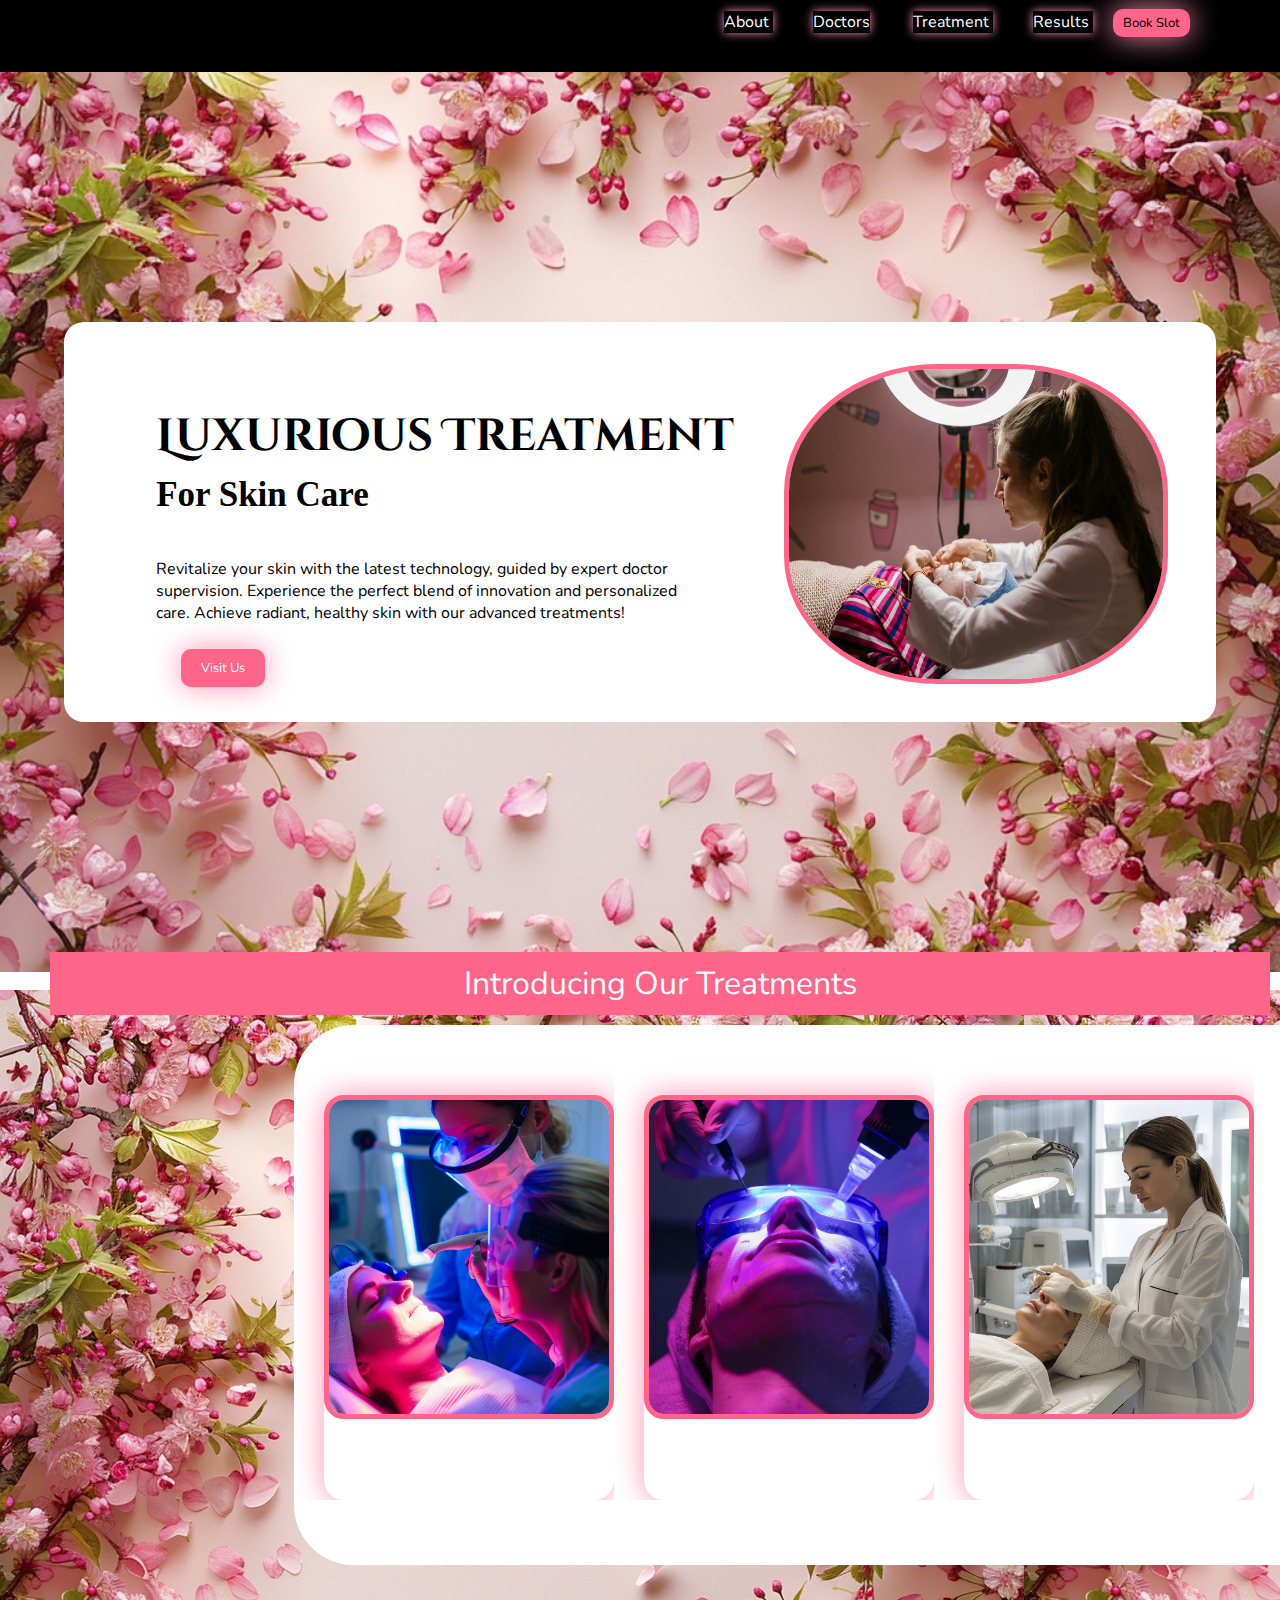
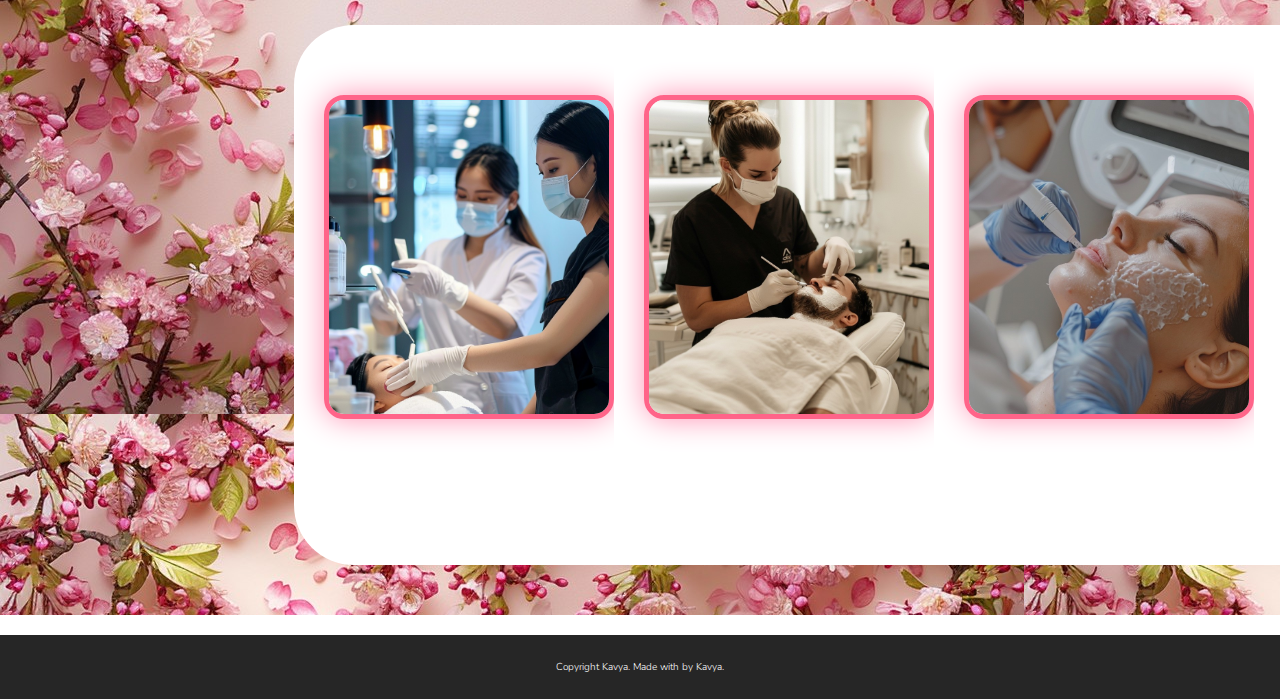
<file: landing-page/index.html>
<!DOCTYPE html>
<html lang="en">
  <head>
    <meta charset="UTF-8" />
    <meta name="viewport" content="width=device-width, initial-scale=1.0" />
    <title>SkinSoul Sanctuary</title>
    <link rel="stylesheet" href="style.css" />
    <link
    rel="stylesheet"
    href="https://cdnjs.cloudflare.com/ajax/libs/font-awesome/6.5.2/css/all.min.css"
    integrity="sha512-SnH5WK+bZxgPHs44uWIX+LLJAJ9/2PkPKZ5QiAj6Ta86w+fsb2TkcmfRyVX3pBnMFcV7oQPJkl9QevSCWr3W6A=="
    crossorigin="anonymous"
    referrerpolicy="no-referrer"
  />
  </head>

  <body>
    <!--------------------HEADER---------------------------->
    <div class="header1" id="header1">
      <header id="header" class="header">
        <nav class="nav" id="nav">
          <a href="#">About </a>
          <a href="#">Doctors</a>
          <a href="#">Treatment </a>
          <a href="#">Results </a>
          <button type="submit" class="button">Book Slot</button>
        </nav>
      </header>
    </div>

    <div class="container1">
      <div class="right">
        <p class="one">Luxurious Treatment</p>
        <p class="two">For Skin Care</p>
        <p class="about-main">
          Revitalize your skin with the latest technology, guided by expert
          doctor supervision. Experience the perfect blend of innovation and
          personalized care. Achieve radiant, healthy skin with our advanced
          treatments!
          <button type="submit" class="button btn">Visit Us</button>
        </p>
      </div>
      <div class="left">
        <img src="imgs/main.jpg" alt="" srcset="" />
      </div>
    </div>

    <section class="border">
      <hr />
    </section>

    <!-- ------------------our treatments------------------------ -->
     <div class="treatment-cell">
    <section class="treatment" id="treatment">
      <div class="heading">
        <p class="head">Introducing Our Treatments</p>

        <div class="treat-box">

          <div class="treatment-images">
            
            <div class="img-box">
              <div class="treat-img"><img src="imgs/img 4.jpg" alt="" />
              </div>
            </div>
            <div class="img-box">
              <div class="treat-img"><img src="imgs/img 1.jpg" alt="" /></div>
            </div>
            <div class="img-box">
              <div class="treat-img"><img src="imgs/img 3.jpg" alt="" /></div>
            </div>

            
          </div>
        </div>
      </div>
    </section>

    <section class="treatment2" id="treatment2">
      <div class="heading">
        <p class="head2"></p>

        <div class="treat-box2">

          <div class="treatment-images2">
            
            <div class="img-box2">
              <div class="treat-img2"><img src="imgs/img2.jpg" alt="" />
              </div>
            </div>
            <div class="img-box2">
              <div class="treat-img2"><img src="imgs/img 6.jpg" alt="" /></div>
            </div>
            <div class="img-box2">
              <div class="treat-img2"><img src="imgs/img 5.jpg" alt="" /></div>
            </div>

            
          </div>
        </div>
      </div>
    </section>
  </div>

    <footer class="footer" id="footer">
      <div class="copyright">
        <p>
          Copyright Kavya. Made with <i class="fa-solid fa-heart"></i> by Kavya.
        </p>
      </div>
    </footer>

    
  </body>
</html>
</file>
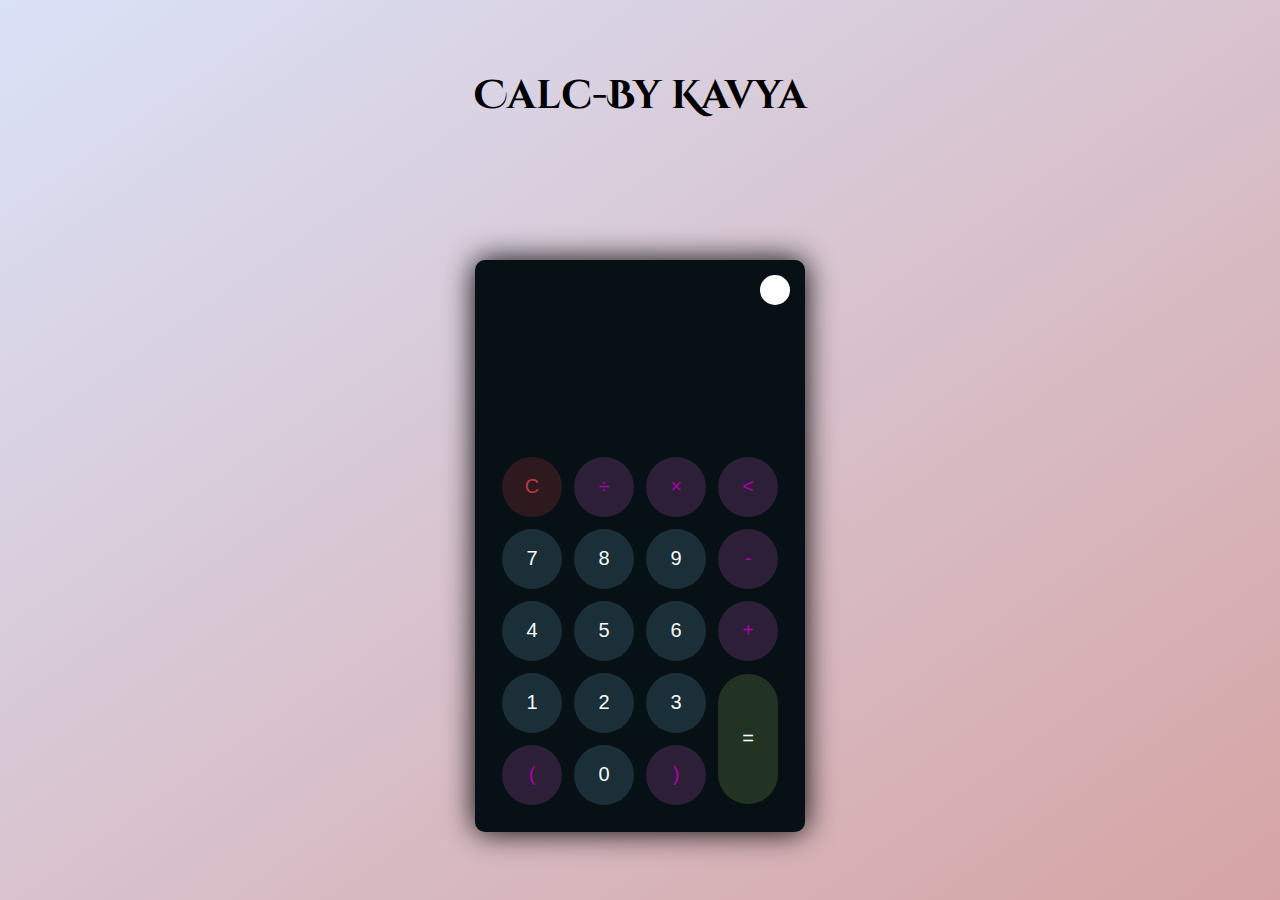
<file: calculator/calculator.html>
<!DOCTYPE html>
<html lang="en">
<head>
    <meta charset="UTF-8">
    <meta http-equiv="X-UA-Compatible" content="IE=edge">
    <meta name="viewport" content="width=device-width, initial-scale=1.0">
    <link rel="stylesheet" href="stylecalc.css">
    <title>Calculator-By Kavya</title>
</head>
<body>
    <div class="container">
        <div class="heading">
            Calc-By Kavya
        </div>
        <div class="calculator dark">
            <div class="theme-toggler active">
                <i class="toggler-icon"></i>
            </div>
            <div class="display-screen">
                <div id="display"></div>
            </div>
            <div class="buttons">
                <table>
                    <tr>
                        <td><button class="btn-operator" id="clear">C</button></td>
                        <td><button class="btn-operator" id="/">&divide;</button></td>
                        <td><button class="btn-operator" id="*">&times;</button></td>
                        <td><button class="btn-operator" id="backspace"><</button></td>
                    </tr>
                    <tr>
                        <td><button class="btn-number" id="7">7</button></td>
                        <td><button class="btn-number" id="8">8</button></td>
                        <td><button class="btn-number" id="9">9</button></td>
                        <td><button class="btn-operator" id="-">-</button></td>
                    </tr>
                    <tr>
                        <td><button class="btn-number" id="4">4</button></td>
                        <td><button class="btn-number" id="5">5</button></td>
                        <td><button class="btn-number" id="6">6</button></td>
                        <td><button class="btn-operator" id="+">+</button></td>
                    </tr>
                    <tr>
                        <td><button class="btn-number" id="1">1</button></td>
                        <td><button class="btn-number" id="2">2</button></td>
                        <td><button class="btn-number" id="3">3</button></td>
                        <td rowspan="2"><button class="btn-equal" id="equal">=</button></td>
                    </tr>
                    <tr>
                        <td><button class="btn-operator" id="(">(</button></td>
                        <td><button class="btn-number" id="0">0</button></td>
                        <td><button class="btn-operator" id=")">)</button></td>
                    </tr>
                </table>
            </div>
        </div>
    </div>
    <script src="scriptcalc.js"></script>
</body>
</html>
</file>
<file: landing-page/style.css>
@import url("https://fonts.googleapis.com/css2?family=Nunito:ital,wght@0,200..1000;1,200..1000&display=swap");
@import url("https://fonts.googleapis.com/css2?family=Playwrite+BE+VLG:wght@100..400&display=swap");
@import url("https://fonts.googleapis.com/css2?family=Cinzel:wght@400..900&display=swap");
@import url("https://fonts.googleapis.com/css2?family=Philosopher:ital,wght@0,400;0,700;1,400;1,700&display=swap");
@import url("https://fonts.googleapis.com/css2?family=Cinzel+Decorative:wght@400;700;900&display=swap");

* {
  padding: 0;
  margin: 0;
  box-sizing: border-box;
  border: none;
  outline: none;
  scroll-behavior: smooth;
  font-family: "Nunito", sans-serif;
  text-decoration: none;
}

/* body{
    background-repeat: no-repeat;
    background-image: url(imgs/backgorund.jpg);
    background-size:cover;
    background-position: center;
    height:100%;
    width:100%;
} */

:root {
  --bg-color: #fff;
  --snd-bg-color: #ff6489;
  --text-color: #000;
  --main-color: #ff92b3;
}

html {
  font-size: 62.5%;
  overflow-x: hidden;
}

#header1 {
  background-color: black;
  color: #fff;
  width: 100%;
  height: 8vh;
  font-family: "Nunito", sans-serif;
}

#header .nav {
  padding-top: 9px;
  margin-left: 55%;
}

#header1 .nav a {
  font-size: medium;
  margin: 20px;
  color: var(--bg-color);
  box-shadow: 0 0 1rem #ff92b3;
  transition: 0.5 ease;
}

#header1 .nav a:hover {
  color: #ff92b3;
  box-shadow: none;
}

#header1 .button {
  /* margin-bottom: 2px; */
  padding-top: 6px;
  display: inline-block;
  padding: 0.5rem 1rem;
  background: #ff6489;
  border-radius: 10px;
  font-size: small;

  box-shadow: 0 0 3rem #ff92b3;
  transition: 0.4 ease;

  animation: floatbutton 4s ease infinite;
}

@keyframes floatbutton {
  0% {
    transform: translateY(0);
  }
  50% {
    transform: translateY(0.5rem);
  }
  100% {
    transform: translateY(-0.9rem);
  }
}

#header1 .button:hover {
  box-shadow: none;
}

.container1 {
  z-index: 0;
  height: 100vh;
  width: 100%;
  margin-top: 0;
  display: flex;
  justify-content: center;
  align-items: center;
  flex-direction: row;
  background: url(imgs/backgorund.jpg);
  background-size: cover;
  background-position: center;
  background-repeat: no-repeat;
}
.right {
  width: 60%;
  height: 400px;
  background: #fff;
  border-top-left-radius: 20px;
  border-bottom-left-radius: 20px;
  /* background: url(imgs/backgorund.jpg); */
}

.left {
  width: 30%;
  height: 400px;
  background: #fff;
  border-top-right-radius: 20px;
  border-bottom-right-radius: 20px;
  /* background: url(imgs/backgorund.jpg); */
}

.left img {
  position: relative;
  top: -2%;
  left: -19%;
  height: 80%;
  width: 100%;
  margin: 50px auto 0 25px;
  border-radius: 40%;
  border: 5px solid #ff6489;
  transform-style: preserve-3d;
  /* animation: rotateY 15s infinite linear; */
}

@keyframes rotateY {
  from {
    transform: rotateY(0deg);
  }
  to {
    transform: rotateY(360deg);
  }
}

.container1 .container {
  background: url(imgs/backgorund.jpg);
  position: absolute;
  left: -9%;
  top: -20%;
  color: #000;
  margin-top: 30vh;
  height: 80vh;
  margin-left: 10vw;
  width: 96vw;
  flex-basis: 30%;
}

.right one {
  position: relative;
  top: 40%;
  left: 8%;

  margin: 6px;
}

.one {
  margin-top: 11%;
  margin-left: 12%;
  font-size: 4.5rem;
  /* text-shadow: 0 0 5px #fff, 0 0 10px #fff, 0 0 15px #fff, 0 0 20px #ff92b3, 0 0 25px #ff92b3, 0 0 30px#ff92b3 , 0 0 35px #ff92b3; */
  font-family: "Cinzel Decorative";
  font-weight: bolder;
  font-style: normal;
}
.two {
  margin-top: 1%;
  margin-left: 12%;
  font-size: 3.5rem;
  /* text-shadow: 0 0 5px #fff, 0 0 10px #fff, 0 0 15px #fff, 0 0 20px #ff92b3, 0 0 25px #ff92b3, 0 0 30px#ff92b3 , 0 0 35px #ff92b3; */
  font-family: "philospher";
  font-weight: bold;
  font-style: normal;
}
.container1 .about-main {
  font-family: "Nunito";
  position: absolute;
  left: 12.2%;
  top: 62%;
  width: 42%;
  font-size: medium;
  /* text-shadow: 0 0 5px #fff, 0 0 10px #fff, 0 0 15px #ff92b3, 0 0 20px #ff92b3, 0 0 25px #ff92b3, 0 0 30px#ff6489 , 0 0 35px #ff6489; */
}

.btn {
  margin-top: 25px;
  display: inline-block;
  padding: 1rem 2rem;
  background: #ff6489;
  border-radius: 10px;
  font-size: small;
  margin-left: 25px;
  box-shadow: 0 0 3rem #ff92b3;
  transition: 0.4 ease;
  color: white;
  animation: rotateX 15s infinite linear; 
   transition: 0s;
}

.btn:hover {
  box-shadow: none;
  animation: rotateX2 15s infinite linear; 
}

@keyframes rotateX {
  from {
    transform: rotateX(0deg);
  }
  to {
    transform: rotateX(360deg);
  }
}

@keyframes rotateX2 {
  from {
    transform: rotateX(0deg);
  }
  to {
    transform: rotateX(0deg);
  }
}

.border{
  height: 2vh;
  width: 1vw;
}

.treatment {
  /* background-color: #f59ab5; */
  padding: 10px 10px;
}

.heading {
  margin-left: 40px;
  font-size: xx-large;
}

.head {
  display: flex;
  background-color: #ff6489;
  color: #fff;
  margin-top: -48px;
  margin-bottom: 10px;
  justify-content: center;
  padding: 10px 10px;
}

.treat-box {
  background-color: #fff;
  position: relative;
  left: 20%;
  width: 100vw;
  height: 60vh;
  border-top-left-radius: 60px;
  border-bottom-left-radius: 60px;
}

.treatment-images {
  display: grid;
  grid-template-columns: repeat(4, 1fr);
  align-items: center;
  /* gap: .5rem; */
}

.img-box {
  position: relative;
  overflow: hidden;
  display: flex;
}

.treat-img {
  margin-top: 70px;
  margin-left: 30px;
  width: 25vw;
  height: 45vh;
  border-radius: 20px;
  box-shadow: 0 0 3rem #ff92b3;
}

.treat-img img {
  width: 100%;
  height: 80%;
  object-fit: cover;
  object-position: center;
  border-radius: 20px;
  border: solid 5px #ff6489;
}

.treatment2 {
  /* background-color: #f59ab5; */
  padding: 50px 10px;
}

.heading2 {
  margin-left: 40px;
  font-size: xx-large;
}

/* .head2 {
  display: flex;
  background-color: #ff6489;
  color: #fff;
  margin-top: -48px;
  margin-bottom: 10px;
  justify-content: center;
  padding: 10px 10px;
} */

.treat-box2 {
  background-color: #fff;
  position: relative;
  left: 20%;
  width: 100vw;
  height: 60vh;
  border-top-left-radius: 60px;
  border-bottom-left-radius: 60px;
}

.treatment-images2 {
  display: grid;
  grid-template-columns: repeat(4, 1fr);
  align-items: center;
  /* gap: .5rem; */
}

.img-box2 {
  position: relative;
  overflow: hidden;
  display: flex;
}

.treat-img2 {
  margin-top: 70px;
  margin-left: 30px;
  width: 25vw;
  height: 45vh;
  border-radius: 20px;
}

.treat-img2 img {
  width: 100%;
  height: 80%;
  object-fit: cover;
  object-position: center;
  border-radius: 20px;
  border: solid 5px #ff6489;
  box-shadow: 0 0 3rem #ff92b3;
}


.copyright{
  width: 100%;
  text-align: center;
  padding: 25px 0;
  background:#262626;
  color: #fff;
  font-weight: 300;
  margin-top: 20px;
}
.copyright i{
  color: #ff004f;
}

.treatment-cell{
  background-image: url(imgs/backgorund.jpg);
}
</file>
<file: calculator/stylecalc.css>
@import url("https://fonts.googleapis.com/css2?family=Cinzel+Decorative:wght@400;700;900&display=swap");

* {
    padding: 0;
    margin: 0;
    box-sizing: border-box;
    outline: 0;
    transition: all 0.5s ease;
}

body {
    font-family: sans-serif;
}

.heading{
    font-family: "Cinzel Decorative";
    font-size: 2.5rem;
    font-weight: 700;
}

a {
    text-decoration: none;
    color: #fff;
}

body {
    background-image: linear-gradient( to bottom right, #DAE2F8,#D6A4A4);
}

.container {
    height: 100vh;
    width: 100vw;
    display: grid;
    place-items: center;
}

.calculator {
    position: relative;
    height: auto;
    width: auto;
    padding: 20px;
    border-radius: 10px;
    box-shadow: 0 0 30px #000;
}

.theme-toggler {
    position: absolute;
    top: 30px;
    right: 30px;
    color: #fff;
    cursor: pointer;
    z-index: 1;
}

.theme-toggler.active {
    color: #333;
}

.theme-toggler.active::before {
    background-color: #fff;
}

.theme-toggler::before {
    content: '';
    height: 30px;
    width: 30px;
    position: absolute;
    top: 50%;
    transform: translate(-50%, -50%);
    border-radius: 50%;
    background-color: #333;
    z-index: -1;
}

#display {
    margin: 0 10px;
    height: 150px;
    width: auto;
    max-width: 270px;
    display: flex;
    align-items: flex-end;
    justify-content: flex-end;
    font-size: 30px;
    margin-bottom: 20px;
    overflow-x: scroll;
  }

#display::-webkit-scrollbar {
    display: block;
    height: 3px;
}

button {
    height: 60px;
    width: 60px;
    border: 0;
    border-radius: 30px;
    margin: 5px;
    font-size: 20px;
    cursor: pointer;
    transition: all 200ms ease;
}

button:hover {
    transform: scale(1.1);
}

button#equal {
    height: 130px;
}

/* light theme */

.calculator {
    background-color: #fff;
}

.calculator #display {
    color: #0a1e23;
}

.calculator button#clear {
    background-color: #ff3883;
    color: #000000;
}

.calculator button.btn-number {
    background-color: #fb98b6;
    color: #000000;
}

.calculator button.btn-operator {
    background-color:#FF9EED;
    color:#000000 ;
  }
  
  .calculator button.btn-equal {
    background-color: #adf9e7;
    color: #000;
  }

  /* dark theme */

  .calculator.dark {
    background-color: #071115;
  }

  .calculator.dark #display {
    color: #f8fafb;
  }

  .calculator.dark button#clear {
    background-color: #2d191e;
    color: #bd3740;
  }

  .calculator.dark button.btn-number {
    background-color: #1b2f38;
    color: #f8fafb;
  }

  .calculator.dark button.btn-operator {
    background-color: #2e1f39;
    color: #aa00a4;
  }
  
  .calculator.dark button.btn-equal {
    background-color: #223323;
    color: #ffffff;
  }
</file>
